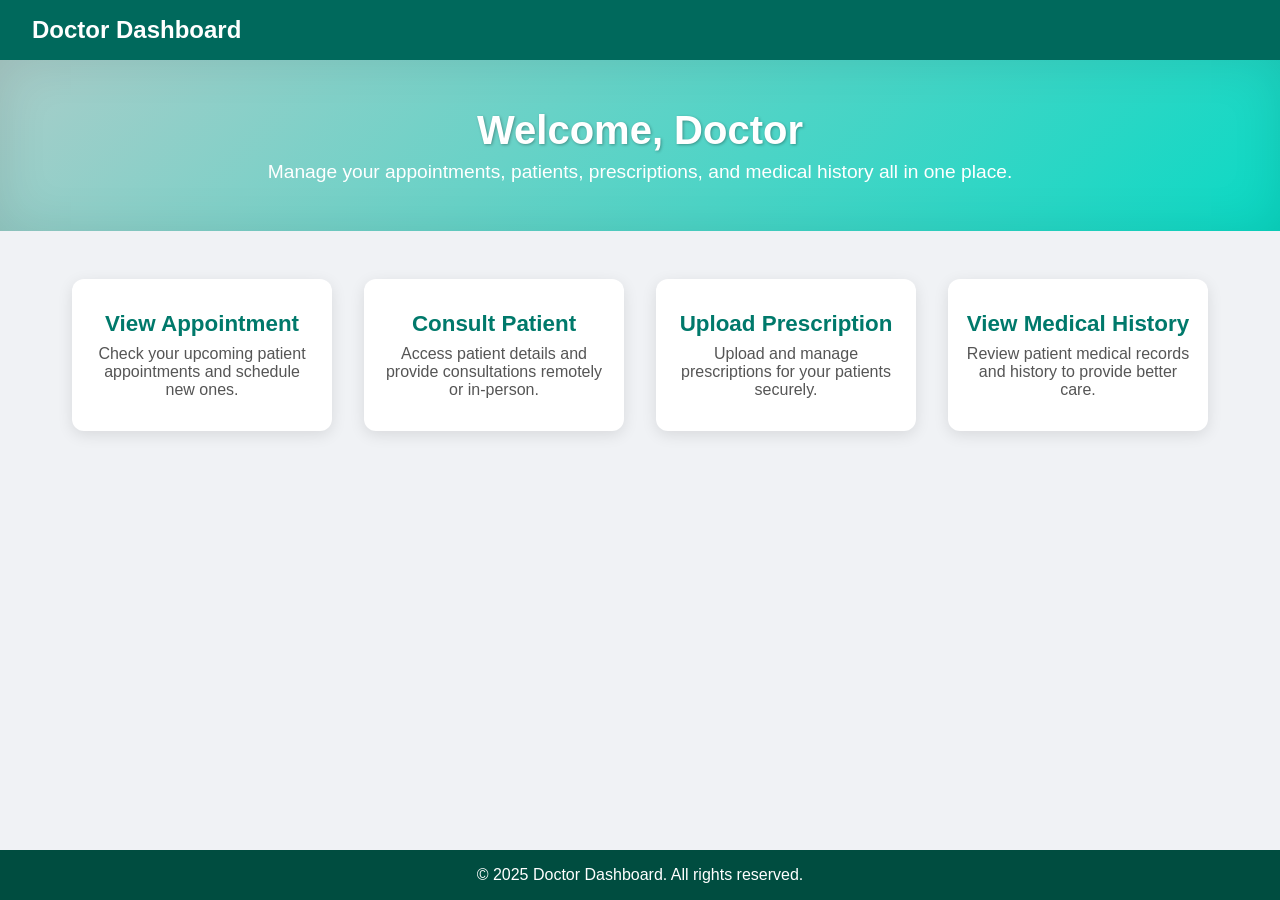
<file: doctor.html>
<!DOCTYPE html>
<html lang="en">
<head>
  <meta charset="UTF-8" />
  <meta name="viewport" content="width=device-width, initial-scale=1" />
  <title>Doctor Dashboard</title>
  <style>
    * {
      box-sizing: border-box;
      margin: 0;
      padding: 0;
      font-family: 'Segoe UI', Tahoma, Geneva, Verdana, sans-serif;
    }

    body {
      background: #f0f2f5;
      min-height: 100vh;
      display: flex;
      flex-direction: column;
    }

    header {
      background: #00695c;
      color: white;
      padding: 1rem 2rem;
      display: flex;
      align-items: center;
      box-shadow: 0 2px 5px rgba(0,0,0,0.2);
    }

    header h1 {
      font-weight: 700;
      font-size: 1.5rem;
      user-select: none;
    }

    .hero {
      background: linear-gradient(135deg, #aacdc9, #0ad9c4);
      padding: 3rem 2rem;
      text-align: center;
      color: white;
      box-shadow: inset 0 0 50px rgba(0,0,0,0.1);
    }

    .hero h2 {
      font-size: 2.5rem;
      margin-bottom: 0.5rem;
      text-shadow: 1px 1px 3px rgba(0,0,0,0.3);
    }

    .hero p {
      font-size: 1.2rem;
      font-weight: 300;
    }

    .grid-container {
      display: grid;
      grid-template-columns: repeat(auto-fit, minmax(250px, 1fr));
      gap: 2rem;
      padding: 3rem 2rem;
      max-width: 1200px;
      margin: 0 auto 3rem auto;
    }

    .grid-item {
      background: white;
      border-radius: 12px;
      box-shadow: 0 4px 15px rgba(0,0,0,0.1);
      cursor: pointer;
      transition: transform 0.3s ease, box-shadow 0.3s ease;
      display: flex;
      flex-direction: column;
      align-items: center;
      padding: 2rem 1rem;
      text-align: center;
      user-select: none;
    }

    .grid-item:hover {
      transform: translateY(-10px);
      box-shadow: 0 10px 25px rgba(0,0,0,0.2);
    }

    .grid-item h3 {
      font-size: 1.4rem;
      margin-bottom: 0.5rem;
      color: #00796b;
    }

    .grid-item p {
      font-size: 1rem;
      color: #555;
    }

    .modal {
      position: fixed;
      top: 0; left: 0; right: 0; bottom: 0;
      background: rgba(0,0,0,0.5);
      display: none;
      justify-content: center;
      align-items: center;
      z-index: 1000;
      padding: 1rem;
    }

    .modal.active {
      display: flex;
    }

    .modal-content {
      background: white;
      border-radius: 10px;
      max-width: 600px;
      width: 100%;
      max-height: 90vh;
      overflow-y: auto;
      padding: 2rem;
      position: relative;
      box-shadow: 0 10px 30px rgba(0,0,0,0.3);
    }

    .modal-content h3 {
      margin-bottom: 1rem;
      color: #004d40;
    }

    .close-btn {
      position: absolute;
      top: 1rem;
      right: 1rem;
      background: #004d40;
      color: white;
      border: none;
      border-radius: 50%;
      width: 30px;
      height: 30px;
      font-size: 1.2rem;
      cursor: pointer;
      line-height: 1;
      display: flex;
      justify-content: center;
      align-items: center;
    }

    .appointment-list, .history-list {
      list-style: none;
      padding-left: 0;
    }

    .appointment-list li, .history-list li {
      padding: 0.75rem 1rem;
      border-bottom: 1px solid #ddd;
      font-size: 1rem;
      color: #333;
    }

    .consult-form textarea {
      width: 100%;
      height: 120px;
      padding: 0.75rem;
      font-size: 1rem;
      border-radius: 6px;
      border: 1px solid #ccc;
      resize: vertical;
      margin-bottom: 1rem;
      font-family: inherit;
    }

    .consult-form button, .upload-section button {
      background: #00796b;
      color: white;
      border: none;
      padding: 0.75rem 1.5rem;
      font-size: 1rem;
      border-radius: 6px;
      cursor: pointer;
    }

    .consult-form button:hover, .upload-section button:hover {
      background: #004d40;
    }

    footer {
      background: #004d40;
      color: white;
      text-align: center;
      padding: 1rem;
      margin-top: auto;
    }
  </style>
</head>
<body>
  <header>
    <h1>Doctor Dashboard</h1>
  </header>

  <section class="hero">
    <h2>Welcome, Doctor</h2>
    <p>Manage your appointments, patients, prescriptions, and medical history all in one place.</p>
  </section>

  <main>
    <section class="grid-container">
      <article class="grid-item" id="view-appointment">
        <h3>View Appointment</h3>
        <p>Check your upcoming patient appointments and schedule new ones.</p>
      </article>

      <article class="grid-item" id="consult-patient">
        <h3>Consult Patient</h3>
        <p>Access patient details and provide consultations remotely or in-person.</p>
      </article>

      <article class="grid-item" id="upload-prescription">
        <h3>Upload Prescription</h3>
        <p>Upload and manage prescriptions for your patients securely.</p>
      </article>

      <article class="grid-item" id="view-medical-history">
        <h3>View Medical History</h3>
        <p>Review patient medical records and history to provide better care.</p>
      </article>
    </section>
  </main>

  <!-- Modals -->
  <div class="modal" id="modal-appointment">
    <div class="modal-content">
      <button class="close-btn">&times;</button>
      <h3>Upcoming Appointments</h3>
      <ul class="appointment-list" id="appointment-list"></ul>
    </div>
  </div>

  <div class="modal" id="modal-consult">
    <div class="modal-content">
      <button class="close-btn">&times;</button>
      <h3>Consult Patient</h3>
      <form class="consult-form" id="consult-form">
        <textarea id="consult-notes" placeholder="Enter consultation notes..." required></textarea>
        <button type="submit">Save Consultation</button>
      </form>
      <div id="consult-message" style="margin-top:1rem; color:green; display:none;">Consultation saved!</div>
    </div>
  </div>

  <div class="modal" id="modal-upload">
    <div class="modal-content">
      <button class="close-btn">&times;</button>
      <h3>Upload Prescription</h3>
      <form class="upload-section" id="upload-form">
        <input type="file" id="prescription-file" accept=".pdf,.jpg,.jpeg,.png" required />
        <button type="submit">Upload</button>
      </form>
      <div id="upload-message" style="margin-top:1rem; color:green; display:none;">Prescription uploaded successfully!</div>
    </div>
  </div>

  <div class="modal" id="modal-history">
    <div class="modal-content">
      <button class="close-btn">&times;</button>
      <h3>Medical History</h3>
      <ul class="history-list" id="history-list"></ul>
    </div>
  </div>

  <footer>
    &copy; 2025 Doctor Dashboard. All rights reserved.
  </footer>

  <script src="./doctor.js">
    
  </script>
</body>
</html>
</file>
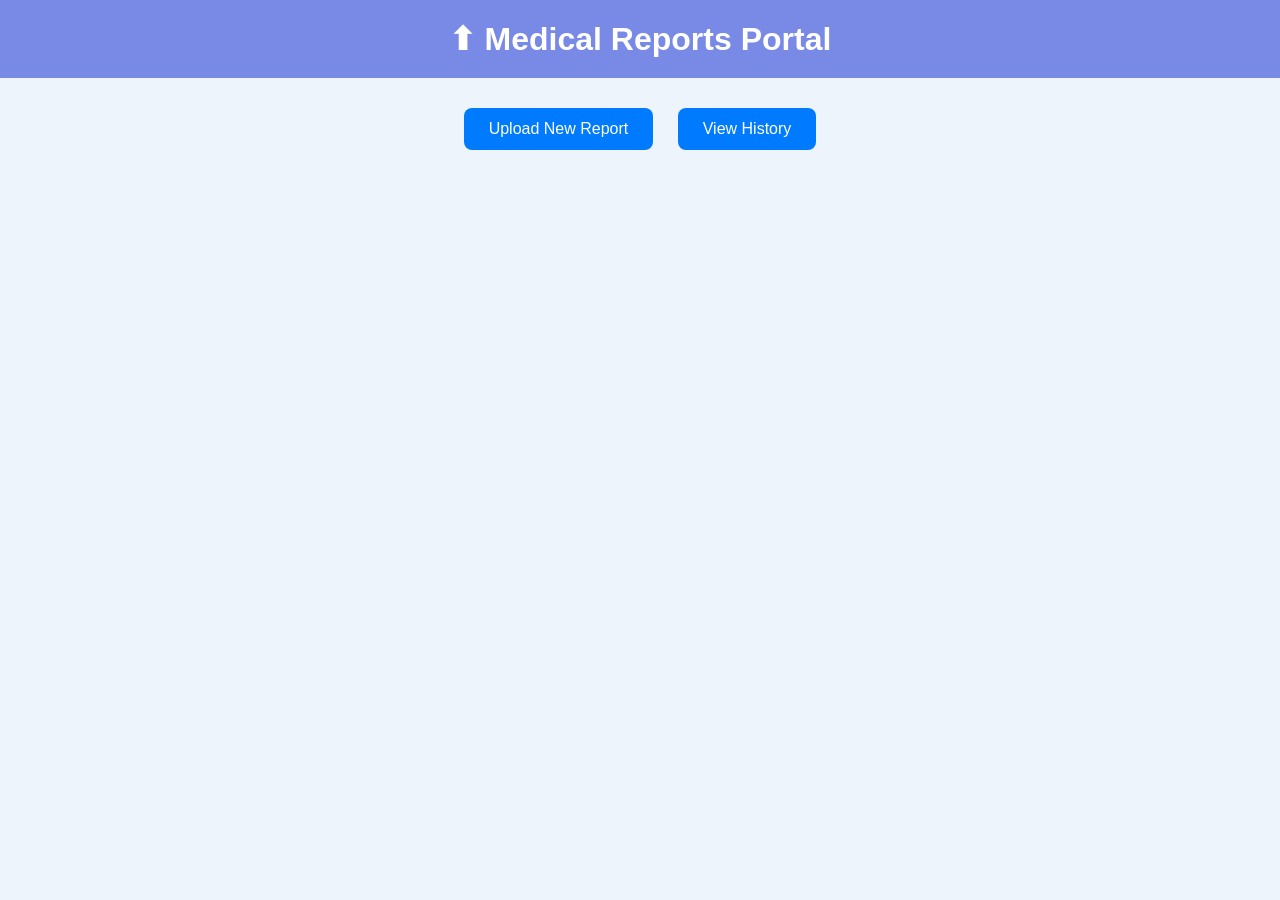
<file: medicalupload.html>
<!DOCTYPE html>
<html lang="en">
<head>
  <meta charset="UTF-8">
  <meta name="viewport" content="width=device-width, initial-scale=1.0">
  <title>Medical Reports Portal</title>
  <style>
    body {
      font-family: Arial, sans-serif;
      background-color: #eef4fb;
      margin: 0;
      padding: 0;
      text-align: center;
    }

    header {
      padding: 20px;
      background: #7989e6;
      color: white;
    }

    h1 {
      margin: 0;
    }

    .btn-container {
      margin: 20px;
    }

    .btn {
      padding: 12px 25px;
      margin: 10px;
      border: none;
      border-radius: 8px;
      font-size: 16px;
      background: #007bff;
      color: white;
      cursor: pointer;
      transition: background 0.3s;
    }

    .btn:hover {
      background: #0056b3;
    }

    .section {
      display: none;
      margin: 20px auto;
      max-width: 600px;
      background: white;
      padding: 20px;
      border-radius: 10px;
      box-shadow: 0px 2px 5px rgba(0,0,0,0.2);
      text-align: center;
    }

    .drop-area {
      border: 2px dashed #888;
      border-radius: 10px;
      padding: 40px;
      background: #f9f9f9;
      cursor: pointer;
      transition: border-color 0.3s;
    }

    .drop-area.dragover {
      border-color: #007bff;
      background: #eef7ff;
    }

    #fileInput {
      display: none;
    }

    .file-list {
      margin-top: 15px;
      text-align: left;
    }

    .file-list li {
      font-size: 14px;
      margin: 5px 0;
    }

    .upload-btn {
      margin-top: 15px;
      padding: 10px 20px;
      background: #28a745;
      color: white;
      border: none;
      border-radius: 8px;
      cursor: pointer;
    }

    .upload-btn:hover {
      background: #1e7e34;
    }

    .success {
      color: green;
      margin-top: 10px;
    }
  </style>
</head>
<body>
  <header>
    <h1>⬆ Medical Reports Portal</h1>
  </header>

  <div class="btn-container">
    <button class="btn" onclick="showSection('uploadSection')">Upload New Report</button>
    <button class="btn" onclick="showSection('historySection')">View History</button>
  </div>

  <!-- Upload Section -->
  <section id="uploadSection" class="section">
    <h2>Upload Your Medical Reports</h2>
    <div class="drop-area" id="dropArea">
      <p>Drag & drop files here or click to select</p>
      <p><small>Accepted: PDF, JPG, PNG, DOC (Max 10MB each)</small></p>
      <input type="file" id="fileInput" multiple accept=".pdf,.jpg,.jpeg,.png,.doc,.docx">
    </div>
    <ul class="file-list" id="fileList"></ul>
    <button class="upload-btn" id="uploadBtn">Upload Reports</button>
    <p class="success" id="successMsg"></p>
  </section>

  <!-- History Section -->
  <section id="historySection" class="section">
    <h2>Uploaded Reports History</h2>
    <ul class="file-list" id="historyList"></ul>
  </section>

  <script>
    const dropArea = document.getElementById("dropArea");
    const fileInput = document.getElementById("fileInput");
    const fileList = document.getElementById("fileList");
    const uploadBtn = document.getElementById("uploadBtn");
    const successMsg = document.getElementById("successMsg");
    const historyList = document.getElementById("historyList");

    let files = [];
    let history = [];

    // Show the correct section
    function showSection(sectionId) {
      document.querySelectorAll(".section").forEach(sec => sec.style.display = "none");
      document.getElementById(sectionId).style.display = "block";

      if (sectionId === "historySection") {
        displayHistory();
      }
    }

    // Handle drag & drop
    dropArea.addEventListener("dragover", (e) => {
      e.preventDefault();
      dropArea.classList.add("dragover");
    });

    dropArea.addEventListener("dragleave", () => {
      dropArea.classList.remove("dragover");
    });

    dropArea.addEventListener("drop", (e) => {
      e.preventDefault();
      dropArea.classList.remove("dragover");
      handleFiles(e.dataTransfer.files);
    });

    // Click to select
    dropArea.addEventListener("click", () => fileInput.click());

    fileInput.addEventListener("change", () => {
      handleFiles(fileInput.files);
    });

    function handleFiles(selectedFiles) {
      for (let file of selectedFiles) {
        if (validateFile(file)) {
          files.push(file);
        }
      }
      displayFiles();
    }

    function validateFile(file) {
      const validTypes = ["application/pdf", "image/jpeg", "image/png", "application/msword", "application/vnd.openxmlformats-officedocument.wordprocessingml.document"];
      if (!validTypes.includes(file.type)) {
        alert("Invalid file type: " + file.name);
        return false;
      }
      if (file.size > 10 * 1024 * 1024) {
        alert("File too large (max 10MB): " + file.name);
        return false;
      }
      return true;
    }

    function displayFiles() {
      fileList.innerHTML = "";
      files.forEach((file) => {
        const li = document.createElement("li");
        li.textContent = `${file.name} (${Math.round(file.size / 1024)} KB)`;
        fileList.appendChild(li);
      });
    }

    uploadBtn.addEventListener("click", () => {
      if (files.length === 0) {
        alert("Please select at least one file.");
        return;
      }
      // Simulate upload
      successMsg.textContent = "✅ Reports uploaded successfully!";
      history.push(...files);
      files = [];
      fileList.innerHTML = "";
      fileInput.value = "";
    });

    function displayHistory() {
      historyList.innerHTML = "";
      if (history.length === 0) {
        historyList.innerHTML = "<li>No reports uploaded yet.</li>";
      } else {
        history.forEach((file) => {
          const li = document.createElement("li");
          li.textContent = file.name;
          historyList.appendChild(li);
        });
      }
    }
  </script>
</body>
</html>
</file>
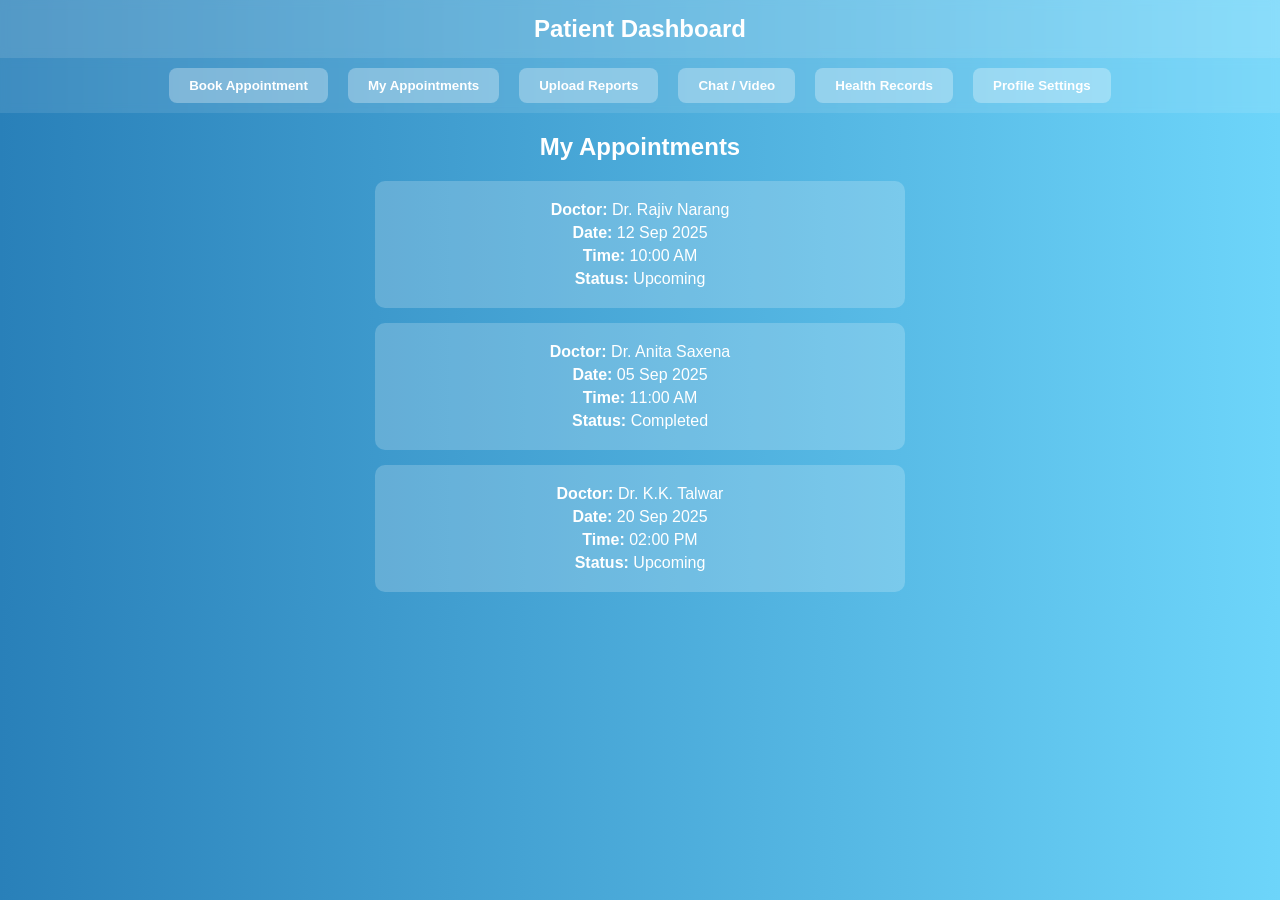
<file: my appoint.html>
<!DOCTYPE html>
<html lang="en">
<head>
<meta charset="UTF-8">
<meta name="viewport" content="width=device-width, initial-scale=1.0">
<title>My Appointments</title>
<style>
    body {
        font-family: Arial, sans-serif;
        background: linear-gradient(to right, #2980b9, #6dd5fa);
        margin: 0;
        padding: 0;
        color: #fff;
    }

    header {
        background: rgba(255,255,255,0.2);
        padding: 15px;
        text-align: center;
        font-size: 24px;
        font-weight: bold;
        backdrop-filter: blur(5px);
    }

    nav {
        display: flex;
        justify-content: center;
        background: rgba(255,255,255,0.1);
        padding: 10px 0;
        backdrop-filter: blur(5px);
    }

    nav button {
        margin: 0 10px;
        padding: 10px 20px;
        background: rgba(255,255,255,0.3);
        border: none;
        border-radius: 8px;
        cursor: pointer;
        font-weight: bold;
        color: white;
        transition: 0.3s;
    }

    nav button:hover { background: rgba(255,255,255,0.5); }

    h2 { text-align: center; margin-top: 20px; }

    .card {
        background: rgba(255,255,255,0.2);
        padding: 15px;
        margin: 15px auto;
        border-radius: 10px;
        max-width: 500px;
        text-align: center;
    }

    .card span { display: block; margin: 5px 0; }
</style>
</head>
<body>

<header>Patient Dashboard</header>

<nav>
    <button onclick="window.location.href='book_appointment.html'">Book Appointment</button>
    <button onclick="alert('Already on My Appointments')">My Appointments</button>
    <button onclick="alert('Go to Upload Reports')">Upload Reports</button>
    <button onclick="alert('Go to Chat / Video')">Chat / Video</button>
    <button onclick="alert('Go to Health Records')">Health Records</button>
    <button onclick="alert('Go to Profile Settings')">Profile Settings</button>
</nav>

<h2>My Appointments</h2>
<div id="appointmentsList"></div>

<script>
    // Example static appointments data
    const appointments = [
        {doctor: "Dr. Rajiv Narang", date: "12 Sep 2025", time: "10:00 AM", status: "Upcoming"},
        {doctor: "Dr. Anita Saxena", date: "05 Sep 2025", time: "11:00 AM", status: "Completed"},
        {doctor: "Dr. K.K. Talwar", date: "20 Sep 2025", time: "02:00 PM", status: "Upcoming"}
    ];

    const appointmentsDiv = document.getElementById("appointmentsList");

    appointments.forEach(app => {
        const card = document.createElement("div");
        card.classList.add("card");
        card.innerHTML = `
            <span><strong>Doctor:</strong> ${app.doctor}</span>
            <span><strong>Date:</strong> ${app.date}</span>
            <span><strong>Time:</strong> ${app.time}</span>
            <span><strong>Status:</strong> ${app.status}</span>
        `;
        appointmentsDiv.appendChild(card);
    });
</script>

</body>
</html>
</file>
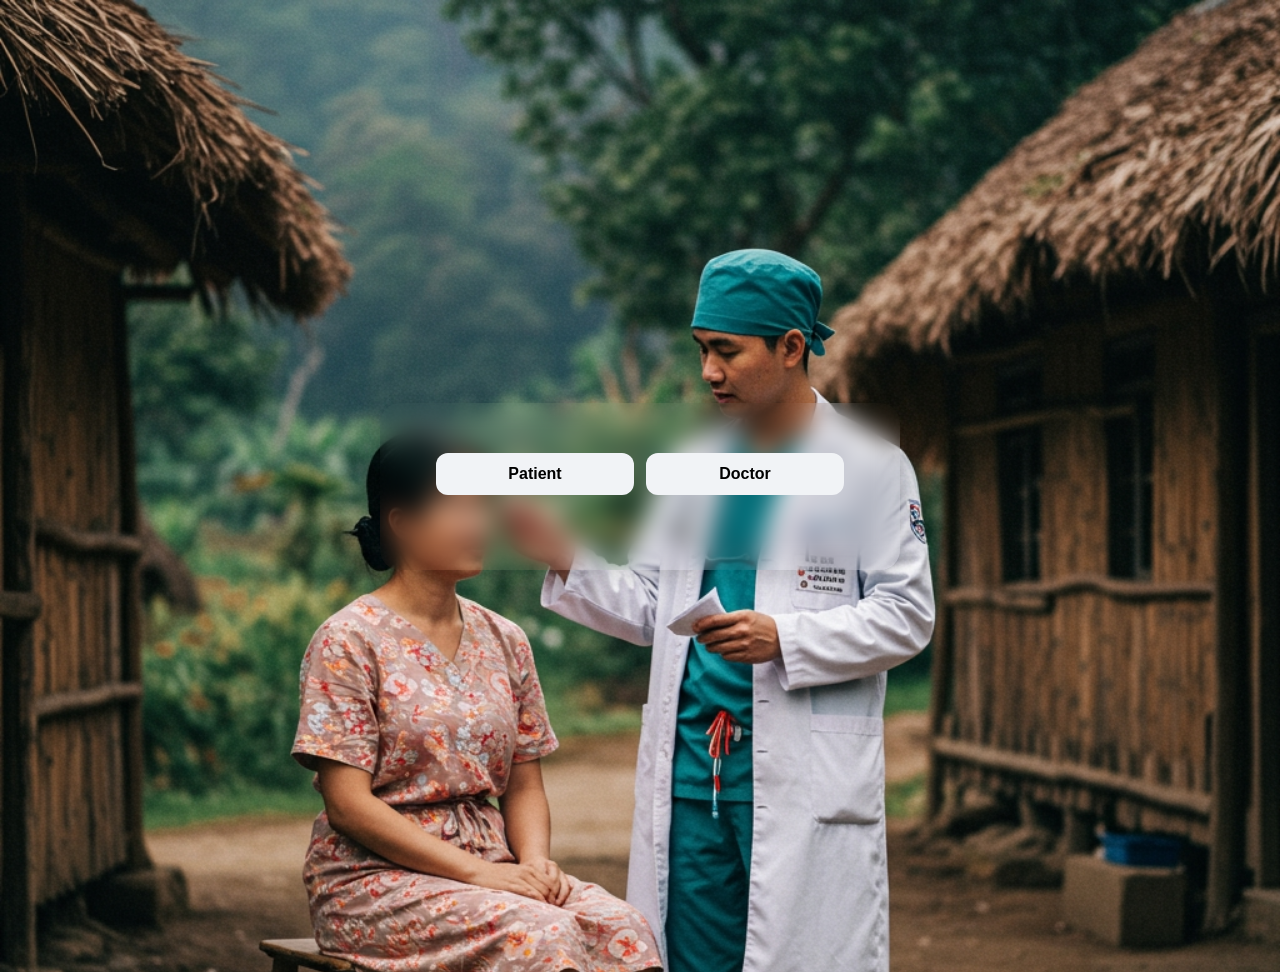
<file: newfile.html>
<!DOCTYPE html>
<html lang="en">
<head>
  <meta charset="UTF-8">
  <title>Telemedicine Registration</title>
  <style>
    body {
      font-family: "Segoe UI", sans-serif;
      background-image: url("doctor4.jpg");
      display: flex;
      justify-content: center;
      align-items: center;
      height: 108vh;
      margin: 0;
      background-size: cover;

    }
    .container {
      background:none;
      padding: 50px;
      border-radius: 20px;
      box-shadow: 0 8px 20px rgba(0,0,0,0.15);
      width: 420px;
      animation: fadeIn 0.6s ease-in-out;
      backdrop-filter: blur(12px); /* blur background */
     
    }
    @keyframes fadeIn {
      from {opacity: 0; transform: translateY(-20px);}
      to {opacity: 1; transform: translateY(0);}
    }
    .tabs {
      display: flex;
      justify-content: space-between;
      margin-bottom: 25px;
    }
    .tab {
      flex: 1;
      padding: 12px;
      text-align: center;
      cursor: pointer;
      font-weight: bold;
      border-radius: 12px;
      margin: 0 6px;
      background: #f1f3f6;
      transition: all 0.3s ease;
    }
    .tab:hover {
      background: #e1e5ec;
    }
    .tab.active {
      background: linear-gradient(135deg, #e9bd76, #38bbef);
      color: white;
      box-shadow: 0 4px 8px rgba(78,115,223,0.3);
    }
    form {
      display: none;
      animation: fadeIn 0.4s ease-in-out;
    }
    #patientForm h3{
        color: #f1f3f6;
    }
    #doctorForm h3{
        color: #f1f3f6;
    }
    form.active {
      display: block;
    }
    h3 {
      text-align: center;
      color: #333;
      margin-bottom: 15px;
    }
    label {
      display: block;
      margin-top: 12px;
      font-weight: 600;
      font-size: 14px;
      color: #dad3d3;
    }
    
    input, select {
      width: 25rem;
      padding: 12px;
      margin-top: 6px;
      border: 1px solid #ccc;
      border-radius: 10px;
      font-size: 14px;
      transition: all 0.3s ease;
      background-color: transparent;
      color: #ddd6d6;
    }
    select{
        width: 26.5rem;
    }
    input:focus, select:focus {
      border-color: #b4c5f7;
      outline: none;
      box-shadow: 0 0 6px rgba(161, 182, 242, 0.4);
    }
    button {
      width: 100%;
      margin-top: 20px;
      padding: 14px;
      border: none;
      border-radius: 12px;
      background: linear-gradient(135deg, #e9bd76, #38bbef);
      color: white;
      font-size: 16px;
      font-weight: bold;
      cursor: pointer;
      transition: transform 0.2s ease 0.3s ease;
    }
    button:active {
      background: #e4d290;
      transform: translateY(-2px);
    }
    button:active {
      transform: translateY(2px);
    }
  </style>
</head>
<body>
  <div class="container">
    <div class="tabs">
      <div class="tab" id="patientTab">Patient</div>
      <div class="tab" id="doctorTab">Doctor</div>
    </div>

    <!-- Patient Form -->
    <form id="patientForm">
      <h3>Patient Registration</h3>
      <label>Username</label>
      <input type="text" id="p_username" required>
      <label>Email</label>
      <input type="email" id="p_email" required>
      <label>Phone Number</label>
      <input type="tel" id="p_phone" required>
      <label>Gender</label>
      <select id="p_gender" required>
        <option value="">Select</option>
        <option>Male</option>
        <option>Female</option>
        <option>Other</option>
      </select>
      <label>Password</label>
      <input type="password" id="p_password" required>
      <button type="submit">Register</button>
    </form>

    <!-- Doctor Form -->
    <form id="doctorForm">
      <h3>Doctor Registration</h3>
      <label>Username</label>
      <input type="text" id="d_username" required>
      <label>Email</label>
      <input type="email" id="d_email" required>
      <label>Phone Number</label>
      <input type="tel" id="d_phone" required>
      <label>Gender</label>
      <select id="d_gender" required>
        <option value="">Select</option>
        <option>Male</option>
        <option>Female</option>
        <option>Other</option>
      </select>
      <label>Password</label>
      <input type="password" id="d_password" required>
      <label>Specialization</label>
      <input type="text" id="d_specialization" required>
     
      <button type="submit">Register</button>
    </form>
  </div>

  <script>
    const patientTab = document.getElementById("patientTab");
    const doctorTab = document.getElementById("doctorTab");
    const patientForm = document.getElementById("patientForm");
    const doctorForm = document.getElementById("doctorForm");

    // Tab Switching
    patientTab.addEventListener("click", () => {
      patientTab.classList.add("active");
      doctorTab.classList.remove("active");
      patientForm.classList.add("active");
      doctorForm.classList.remove("active");
    });

    doctorTab.addEventListener("click", () => {
      doctorTab.classList.add("active");
      patientTab.classList.remove("active");
      doctorForm.classList.add("active");
      patientForm.classList.remove("active");
    });

    // Patient Registration
    patientForm.addEventListener("submit", (e) => {
      e.preventDefault();
      alert("Patient Registered: " + document.getElementById("p_username").value);
    });

    // Doctor Registration
    doctorForm.addEventListener("submit", (e) => {
      e.preventDefault();
      alert("Doctor Registered: " + document.getElementById("d_username").value);
    });
  </script>
</body>
</html>
</file>
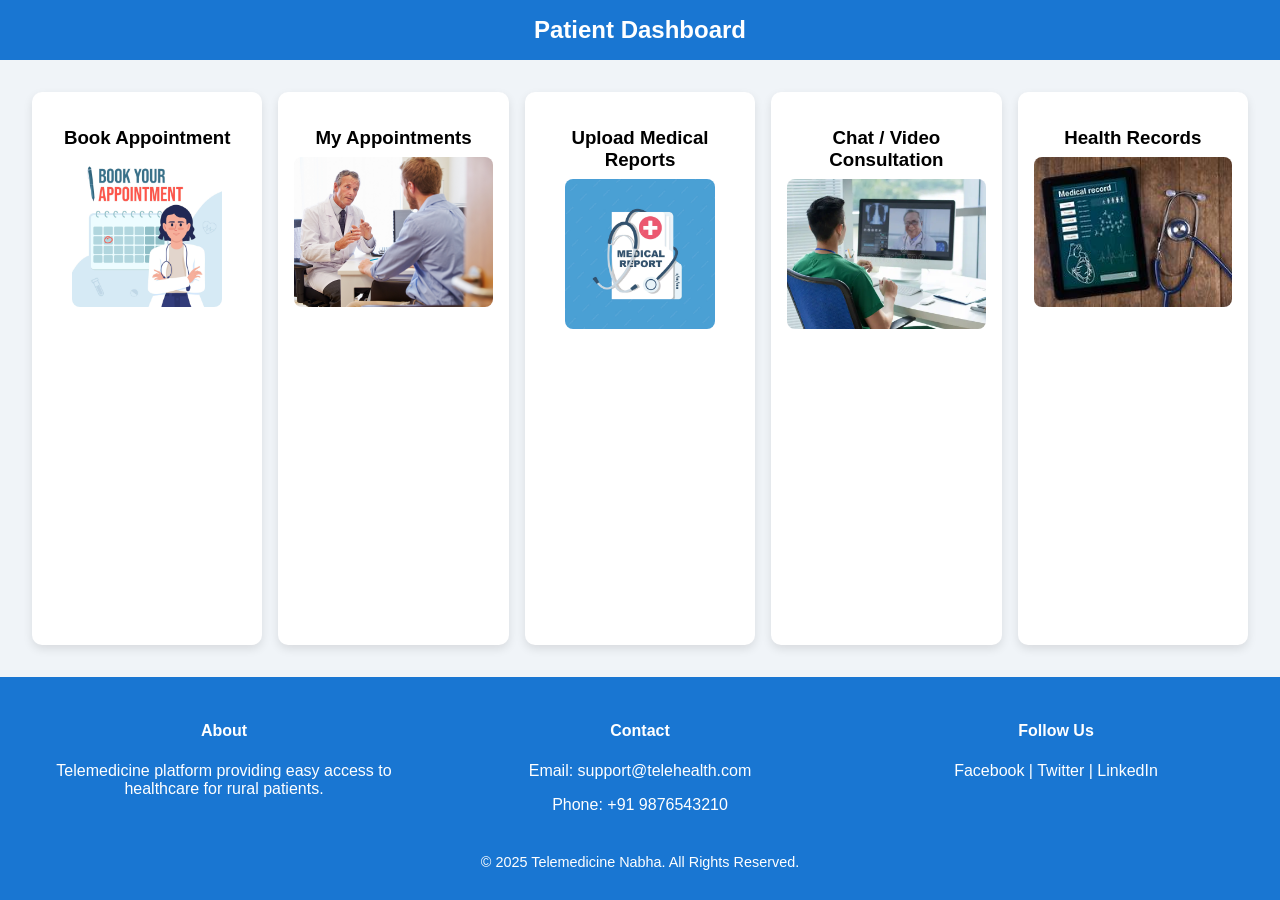
<file: patient.html>
<!DOCTYPE html>
<html lang="en">
<head>
  <meta charset="UTF-8">
  <meta name="viewport" content="width=device-width, initial-scale=1.0">
  <title>Patient Dashboard</title>
  <style>
    body {
      font-family: "Segoe UI", sans-serif;
      margin: 0;
      padding: 0;
      background: #f0f4f8;
      display: flex;
      flex-direction: column;
      min-height: 100vh;
    }
    header {
      background: #1976d2;
      color: #fff;
      padding: 1rem;
      text-align: center;
      font-size: 1.5rem;
      font-weight: bold;
    }
    .container {
      display: grid;
      grid-template-columns: repeat(auto-fit, minmax(220px, 1fr));
      gap: 1rem;
      padding: 2rem;
      flex-grow: 1;
    }
    .container div {
      background: #fff;
      border-radius: 10px;
      box-shadow: 0 4px 10px rgba(0,0,0,0.1);
      text-align: center;
      padding: 1rem;
      transition: transform 0.2s ease;
      cursor: pointer;
    }
    .container div:hover {
      transform: translateY(-5px);
    }
    h3 {
      margin-bottom: 0.5rem;
    }
    .container img {
      max-width: 100%;
      height: 150px;
      border-radius: 8px;
      object-fit: cover;
    }
    footer {
      background: #1976d2;
      color: #fff;
      padding: 1rem;
      text-align: center;
    }
    .footer-container {
      display: flex;
      flex-wrap: wrap;
      justify-content: space-around;
      margin-bottom: 1rem;
    }
    .footer-section {
      flex: 1 1 200px;
      padding: 0.5rem;
    }
    .footer-bottom {
      font-size: 0.9rem;
    }

    /* Modal */
    .modal {
      position: fixed;
      top: 0; left: 0;
      width: 100%; height: 100%;
      background: rgba(0,0,0,0.5);
      display: none;
      justify-content: center;
      align-items: center;
      z-index: 1000;
    }
    .modal.active {
      display: flex;
    }
    .modal-content {
      background: #fff;
      padding: 1.5rem;
      border-radius: 12px;
      width: 90%;
      max-width: 500px;
      max-height: 80vh;
      overflow-y: auto;
      position: relative;
    }
    .close-btn {
      position: absolute;
      top: 10px; right: 15px;
      font-size: 1.3rem;
      cursor: pointer;
      color: #333;
    }
    ul {
      list-style: none;
      padding: 0;
    }
    li {
      background: #f5f5f5;
      margin: 0.5rem 0;
      padding: 0.7rem;
      border-radius: 8px;
    }
    form label {
      display: block;
      margin: 0.5rem 0 0.2rem;
      font-weight: bold;
    }
    form input, form select, form button {
      width: 100%;
      padding: 0.6rem;
      margin-bottom: 1rem;
      border: 1px solid #ccc;
      border-radius: 8px;
      font-size: 1rem;
    }
    form button {
      background: #1976d2;
      color: #fff;
      border: none;
      cursor: pointer;
      font-weight: bold;
    }
    form button:hover {
      background: #0d47a1;
    }
  </style>
</head>
<body>

<header>Patient Dashboard</header>

<div class="container">
  <div id="book-appointment">
    <h3>Book Appointment</h3>
    <img src="appointment.jpg" alt="Book Appointment">
  </div>
  <div id="my-appointments">
    <h3>My Appointments</h3>
    <img src="doctor6.jpg" alt="Appointments">
  </div>
  <div>
    <h3>Upload Medical Reports</h3>
    <a href="medicalupload.html">
      <img src="medicalreport.jpg" alt="Upload Reports">
    </a>
  </div>
  <div>
    <h3>Chat / Video Consultation</h3>
    <a href="videoconsult.html">
      <img src="video.webp" alt="Video Consultation">
    </a>
  </div>
  <div id="health-records">
    <h3>Health Records</h3>
    <img src="medicalrecord.jpeg" alt="Health Records">
  </div>
</div>

<!-- Book Appointment Modal -->
<div class="modal" id="book-modal">
  <div class="modal-content">
    <span class="close-btn" data-close="book-modal">&times;</span>
    <h2>Book Appointment</h2>
    <form id="book-form">
      <label for="doctor">Choose Doctor</label>
      <select id="doctor" required>
        <option value="">-- Select Doctor --</option>
        <option value="Dr. Mehta">Dr. Mehta</option>
        <option value="Dr. Sharma">Dr. Sharma</option>
        <option value="Dr. Gupta">Dr. Gupta</option>
      </select>

      <label for="date">Select Date</label>
      <input type="date" id="date" required>

      <label for="time">Select Time</label>
      <input type="time" id="time" required>

      <button type="submit">Book</button>
    </form>
  </div>
</div>

<!-- Appointments Modal -->
<div class="modal" id="appointments-modal">
  <div class="modal-content">
    <span class="close-btn" data-close="appointments-modal">&times;</span>
    <h2>My Appointments</h2>
    <ul id="appointments-list"></ul>
  </div>
</div>

<!-- Health Records Modal -->
<div class="modal" id="records-modal">
  <div class="modal-content">
    <span class="close-btn" data-close="records-modal">&times;</span>
    <h2>Health Records</h2>
    <ul id="records-list"></ul>
  </div>
</div>

<footer>
  <div class="footer-container">
    <div class="footer-section">
      <h4>About</h4>
      <p>Telemedicine platform providing easy access to healthcare for rural patients.</p>
    </div>
    <div class="footer-section">
      <h4>Contact</h4>
      <p>Email: support@telehealth.com</p>
      <p>Phone: +91 9876543210</p>
    </div>
    <div class="footer-section">
      <h4>Follow Us</h4>
      <p>Facebook | Twitter | LinkedIn</p>
    </div>
  </div>
  <p class="footer-bottom">© 2025 Telemedicine Nabha. All Rights Reserved.</p>
</footer>

<script src="./patient.js">


</script>

</body>
</html>
</file>
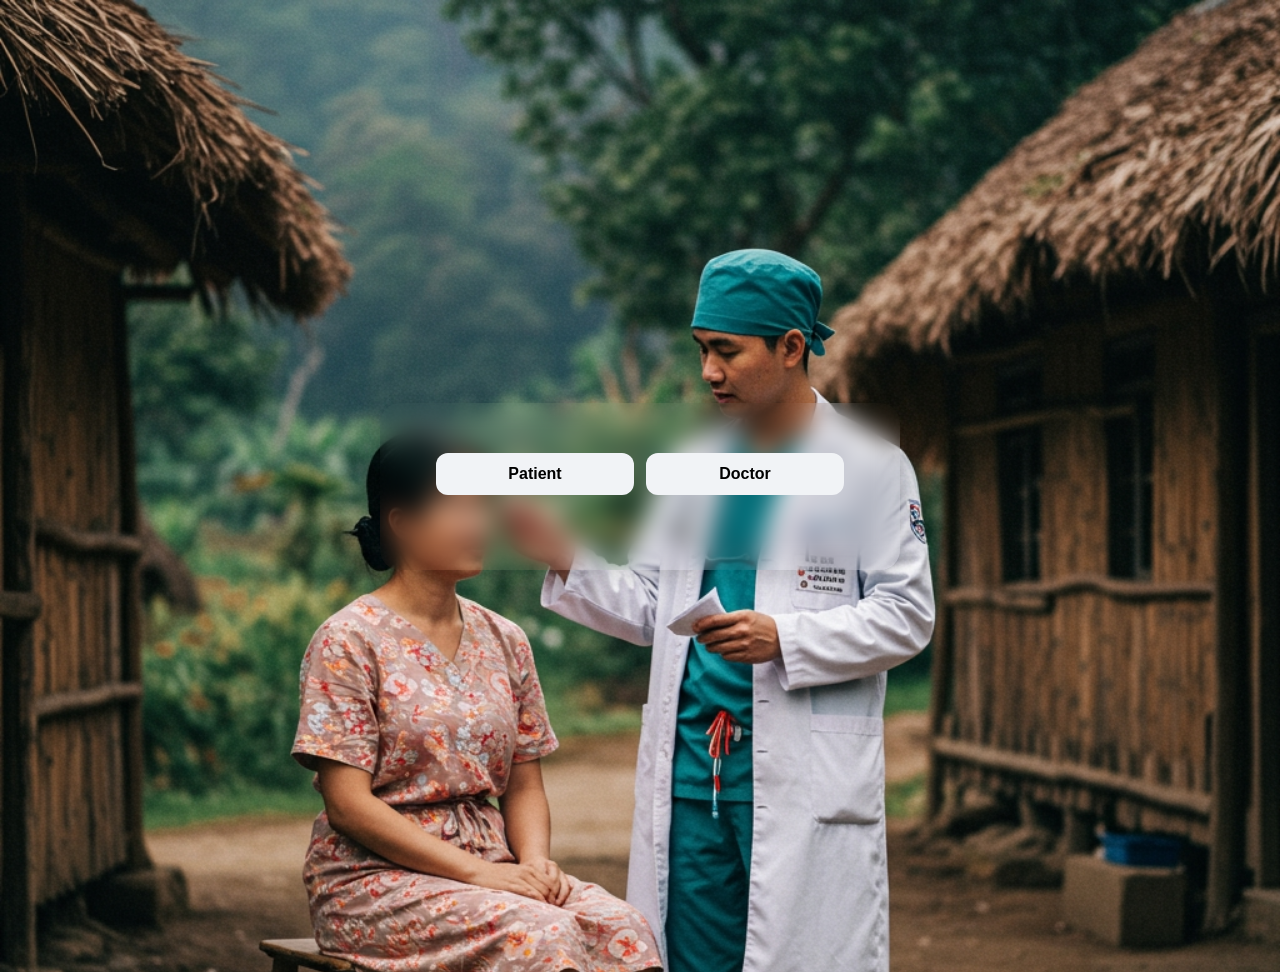
<file: register.html>
<!DOCTYPE html>
<html lang="en">
<head>
  <meta charset="UTF-8">
  <title>Telemedicine Registration</title>
  <style>
    body {
      font-family: "Segoe UI", sans-serif;
      background-image: url("doctor4.jpg");
      display: flex;
      justify-content: center;
      align-items: center;
      height: 108vh;
      margin: 0;
      background-size: cover;

    }
    .container {
      background:none;
      padding: 50px;
      border-radius: 20px;
      box-shadow: 0 8px 20px rgba(0,0,0,0.15);
      width: 420px;
      animation: fadeIn 0.6s ease-in-out;
      backdrop-filter: blur(12px); /* blur background */
     
    }
    @keyframes fadeIn {
      from {opacity: 0; transform: translateY(-20px);}
      to {opacity: 1; transform: translateY(0);}
    }
    .tabs {
      display: flex;
      justify-content: space-between;
      margin-bottom: 25px;
    }
    .tab {
      flex: 1;
      padding: 12px;
      text-align: center;
      cursor: pointer;
      font-weight: bold;
      border-radius: 12px;
      margin: 0 6px;
      background: #f1f3f6;
      transition: all 0.3s ease;
    }
    .tab:hover {
      background: #e1e5ec;
    }
    .tab.active {
      background: linear-gradient(135deg, #e9bd76, #38bbef);
      color: white;
      box-shadow: 0 4px 8px rgba(78,115,223,0.3);
    }
    form {
      display: none;
      animation: fadeIn 0.4s ease-in-out;
    }
    #patientForm h3{
        color: #f1f3f6;
    }
    #doctorForm h3{
        color: #f1f3f6;
    }
    form.active {
      display: block;
    }
    h3 {
      text-align: center;
      color: #333;
      margin-bottom: 15px;
    }
    label {
      display: block;
      margin-top: 12px;
      font-weight: 600;
      font-size: 14px;
      color: #dad3d3;
    }
    
    input, select {
      width: 25rem;
      padding: 12px;
      margin-top: 6px;
      border: 1px solid #ccc;
      border-radius: 10px;
      font-size: 14px;
      transition: all 0.3s ease;
      background-color: transparent;
      color: #ddd6d6;
    }
    select{
        width: 26.5rem;
    }
    input:focus, select:focus {
      border-color: #b4c5f7;
      outline: none;
      box-shadow: 0 0 6px rgba(161, 182, 242, 0.4);
    }
    button {
      width: 100%;
      margin-top: 20px;
      padding: 14px;
      border: none;
      border-radius: 12px;
      background: linear-gradient(135deg, #e9bd76, #38bbef);
      color: white;
      font-size: 16px;
      font-weight: bold;
      cursor: pointer;
      transition: transform 0.2s ease 0.3s ease;
    }
    button:active {
      background: #e4d290;
      transform: translateY(-2px);
    }
    button:active {
      transform: translateY(2px);
    }
  </style>
</head>
<body>
  <div class="container">
    <div class="tabs">
      <div class="tab" id="patientTab">Patient</div>
      <div class="tab" id="doctorTab">Doctor</div>
    </div>

    <!-- Patient Form -->
    <form id="patientForm">
      <h3>Patient Registration</h3>
      <label>Username</label>
      <input type="text" id="p_username" required>
      <label>Email</label>
      <input type="email" id="p_email" required>
      <label>Phone Number</label>
      <input type="tel" id="p_phone" required>
      <label>Gender</label>
      <select id="p_gender" required>
        <option value="">Select</option>
        <option>Male</option>
        <option>Female</option>
        <option>Other</option>
      </select>
      <label>Password</label>
      <input type="password" id="p_password" required>
       <a href="C:\Users\Pritam Saha\OneDrive\Desktop\tel system\patient.html"><button type="submit">Register</button></a>
    </form>

    <!-- Doctor Form -->
    <form id="doctorForm">
      <h3>Doctor Registration</h3>
      <label>Username</label>
      <input type="text" id="d_username" required>
      <label>Email</label>
      <input type="email" id="d_email" required>
      <label>Phone Number</label>
      <input type="tel" id="d_phone" required>
      <label>Gender</label>
      <select id="d_gender" required>
        <option value="">Select</option>
        <option>Male</option>
        <option>Female</option>
        <option>Other</option>
      </select>
      <label>Password</label>
      <input type="password" id="d_password" required>
      <label>Specialization</label>
      <input type="text" id="d_specialization" required>
     
     <button type="submit">Register</button>
    </form>
  </div>

  <script  src="./register.js">
    
  </script>
</body>
</html>
</file>
